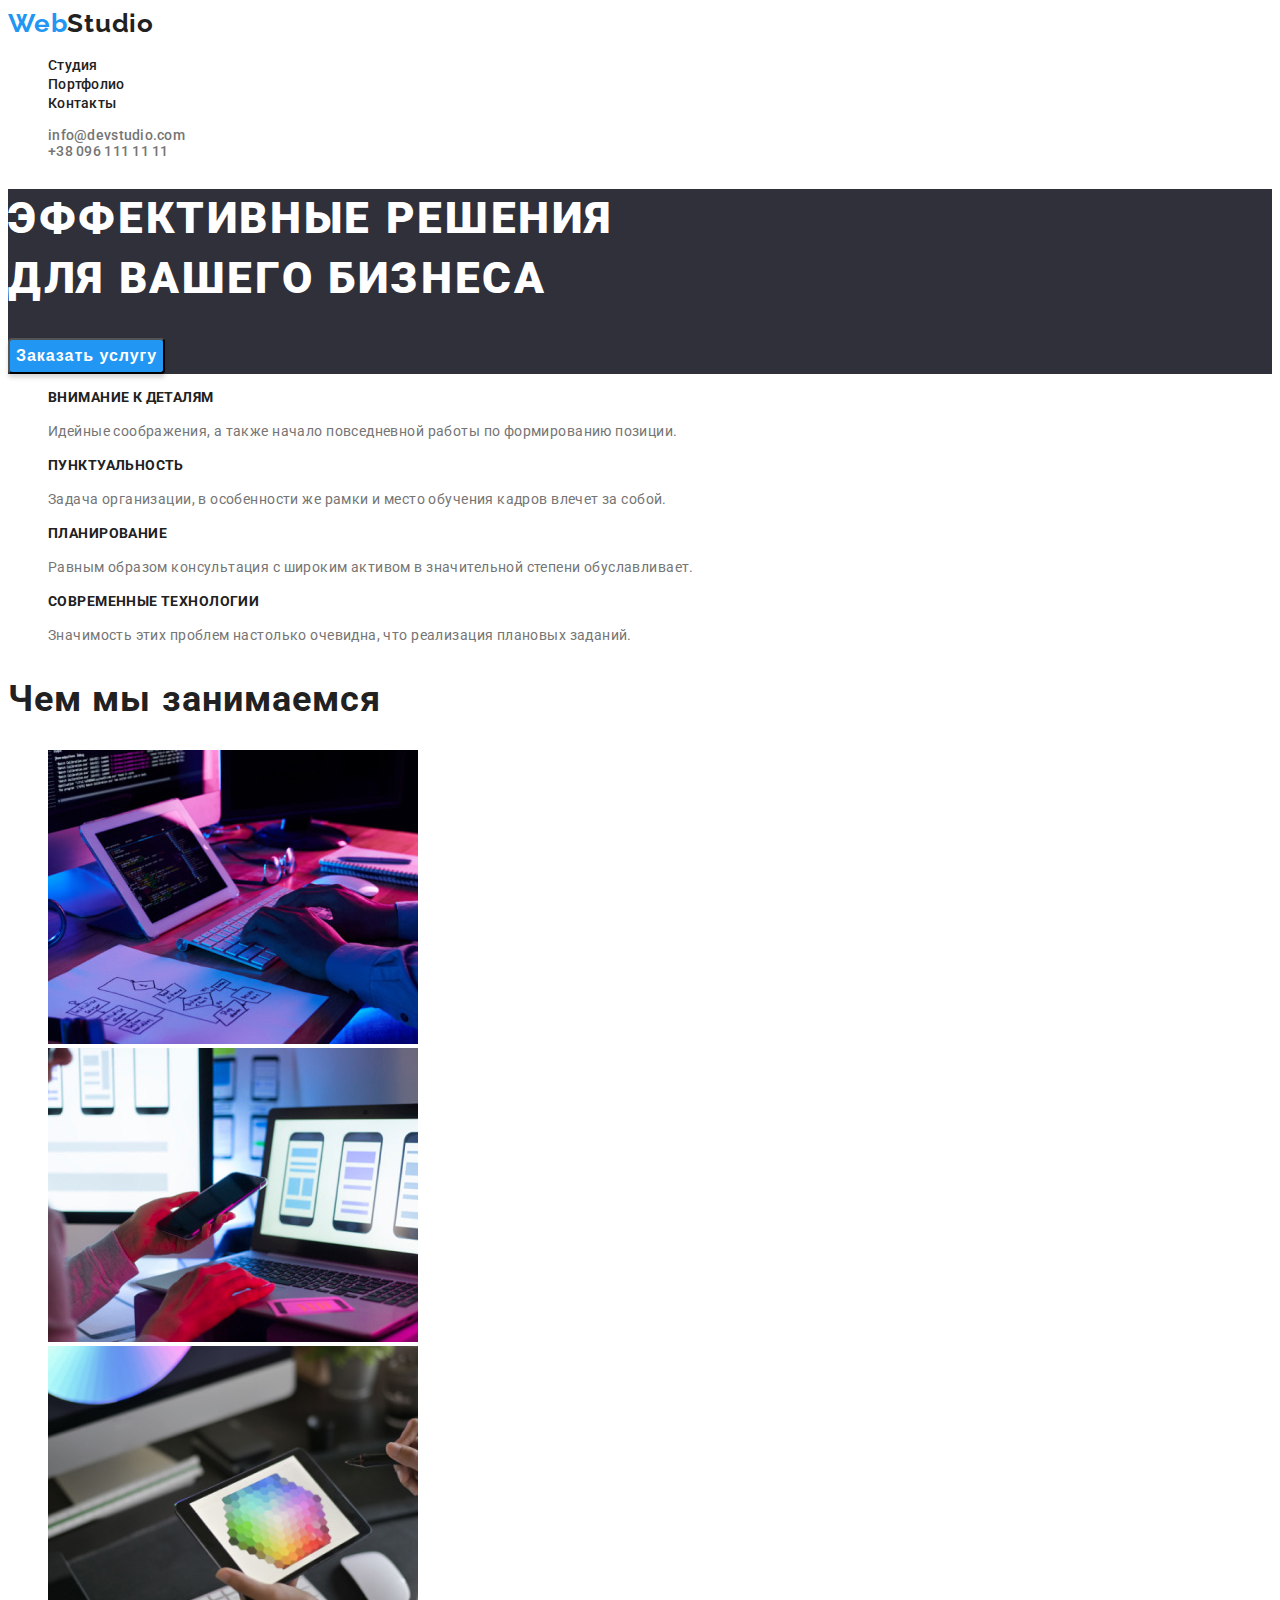
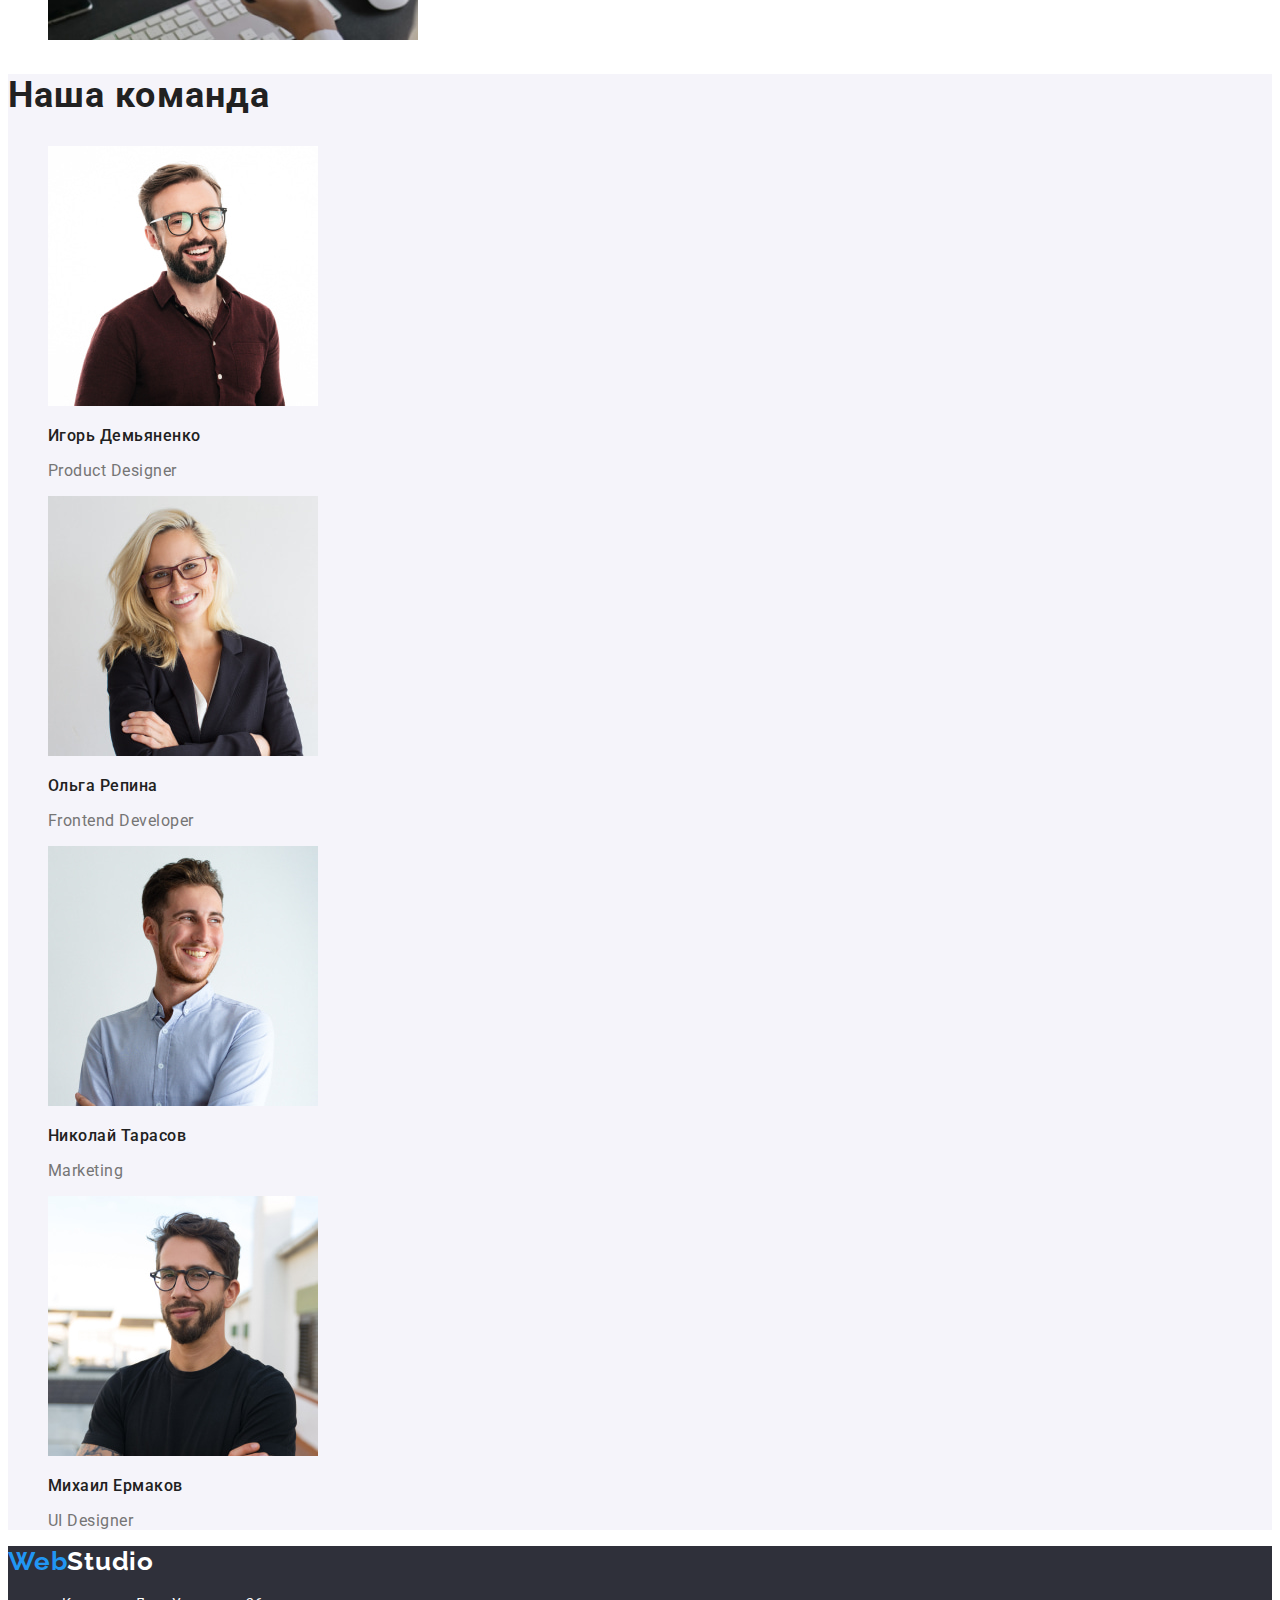
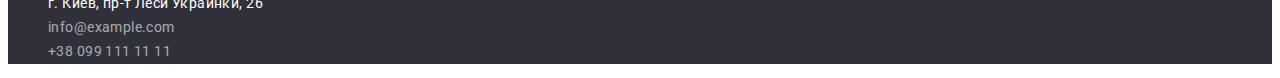
<file: index.html>
<!DOCTYPE html>
<html lang="en">
<head>
    <meta charset="UTF-8">
    <meta http-equiv="X-UA-Compatible" content="IE=edge">
    <meta name="viewport" content="width=device-width, initial-scale=1.0">
    <title>Document</title>
    <!-- Основные шрифты -->
    <link rel="preconnect" href="https://fonts.googleapis.com">
    <link rel="preconnect" href="https://fonts.gstatic.com" crossorigin>
    <link href="https://fonts.googleapis.com/css2?family=Raleway:wght@700&family=Roboto:wght@400;500;700;900&display=swap" rel="stylesheet">
     <!-- стили css -->
    <link rel="stylesheet" href="./css/styles.css"/> 

</head>
<body>
    <header class="header">
        <nav>
         <a href="./index.html" class="web-studio">Web<span class="logo-dark">Studio</span></a>

         <ul class="nav-main">
           <li><a href="" class="link">Студия</a></li>
           <li><a href="./portfolio.html" class="link">Портфолио</a></li>
           <li><a href="" class="link">Контакты</a></li>
         </ul>      
        </nav> 
        
        <ul class="nav-contacts">
           <li><a href="mailto:info@example.com" class="contact">info@devstudio.com</a></li>
           <li><a href="tel:+380991111111" class="contact">+38 096 111 11 11</a></li>
        </ul>
    </header>

    <main>
        <section class="hero">
            <h1 class="hero-title">Эффективные решения<br/> для вашего бизнеса</h1>
            <button class="hero-button">Заказать услугу</button>
        </section>

        <section class="features">
            <h2 class="features-title">Наши преимущества</h2>
            <ul>
               <li>
                   <h3 class="features-title-list">Внимание к деталям</h3>
                   <p class="features-text">Идейные соображения, а также начало повседневной работы по формированию позиции.</p>
                </li>
                <li>
                   <h3 class="features-title-list">Пунктуальность</h3>
                   <p class="features-text">Задача организации, в особенности же рамки и место обучения кадров влечет за собой.</p>
                </li>
                <li>
                   <h3 class="features-title-list">Планирование</h3>
                   <p class="features-text">Равным образом консультация с широким активом в значительной степени обуславливает.</p>
                </li>
                <li>
                   <h3 class="features-title-list">Современные технологии</h3>
                   <p class="features-text">Значимость этих проблем настолько очевидна, что реализация плановых заданий.</p>
               </li>
            </ul>
        </section>   

        <section class="work">
            <h2 class="work-title">Чем мы занимаемся</h2>
            <ul>
                <li><img src="./images/img1-optimized.jpg" alt="width 370px"></li>
                <li><img src="./images/img2-optimized.jpg" alt="width 370px"></li>
                <li><img src="./images/img3-optimized.jpg" alt="width 370px"></li>
            </ul>
        </section>

        <section class="team">
            <h2 class="team-title">Наша команда</h2>
            <ul>
                <li>
                    <img src="./images/Демьяненко-optimized.jpg" alt="width 270px">
                    <h3 class="team-member">Игорь Демьяненко</h3>
                    <p class="team-member-profession">Product Designer</p>
                </li>   
                <li>
                   <img src="./images/Репина-optimized.jpg" alt="width 270px">
                   <h3 class="team-member">Ольга Репина</h3>
                   <p class="team-member-profession">Frontend Developer</p>
               </li>   
               <li>
                    <img src="./images/Тарасов-optimized.jpg" alt="width 270px">
                    <h3 class="team-member">Николай Тарасов</h3>
                    <p class="team-member-profession">Marketing</p>
                </li>   
                <li>
                   <img src="./images/Ермаков-optimized.jpg" alt="width 270px">
                   <h3 class="team-member">Михаил Ермаков</h3>
                   <p class="team-member-profession">UI Designer</p>
               </li>   
            </ul>
        </section>
    </main>
   
    <footer class="footer">
     <a href="./index.html" class="web-studio">Web<span class="logo-light">Studio</span></a>

       <address class="address">
           <ul>
              <li><a href="https://www.google.com/maps/place/%D0%B1%D1%83%D0%BB.+%D0%9B%D0%B5%D1%81%D0%B8+%D0%A3%D0%BA%D1%80%D0%B0%D0%B8%D0%BD%D0%BA%D0%B8,+26,+%D0%9A%D0%B8%D0%B5%D0%B2,+02000/@50.4265807,30.5361971,17z/data=!3m1!4b1!4m5!3m4!1s0x40d4cf0e033ecbe9:0x57a4dffefec77da0!8m2!3d50.4265807!4d30.5383858" class="company-adress">г. Киев, пр-т Леси Украинки, 26</a></li>
          
              <li><a href="mailto:info@example.com" class="footer-contacts">info@example.com</a></li>
               
              <li><a href="tel:+380991111111" class="footer-contacts">+38 099 111 11 11</a></li>
           </ul> 
        </address>
     
    </footer>   
</body>
</html>
</file>
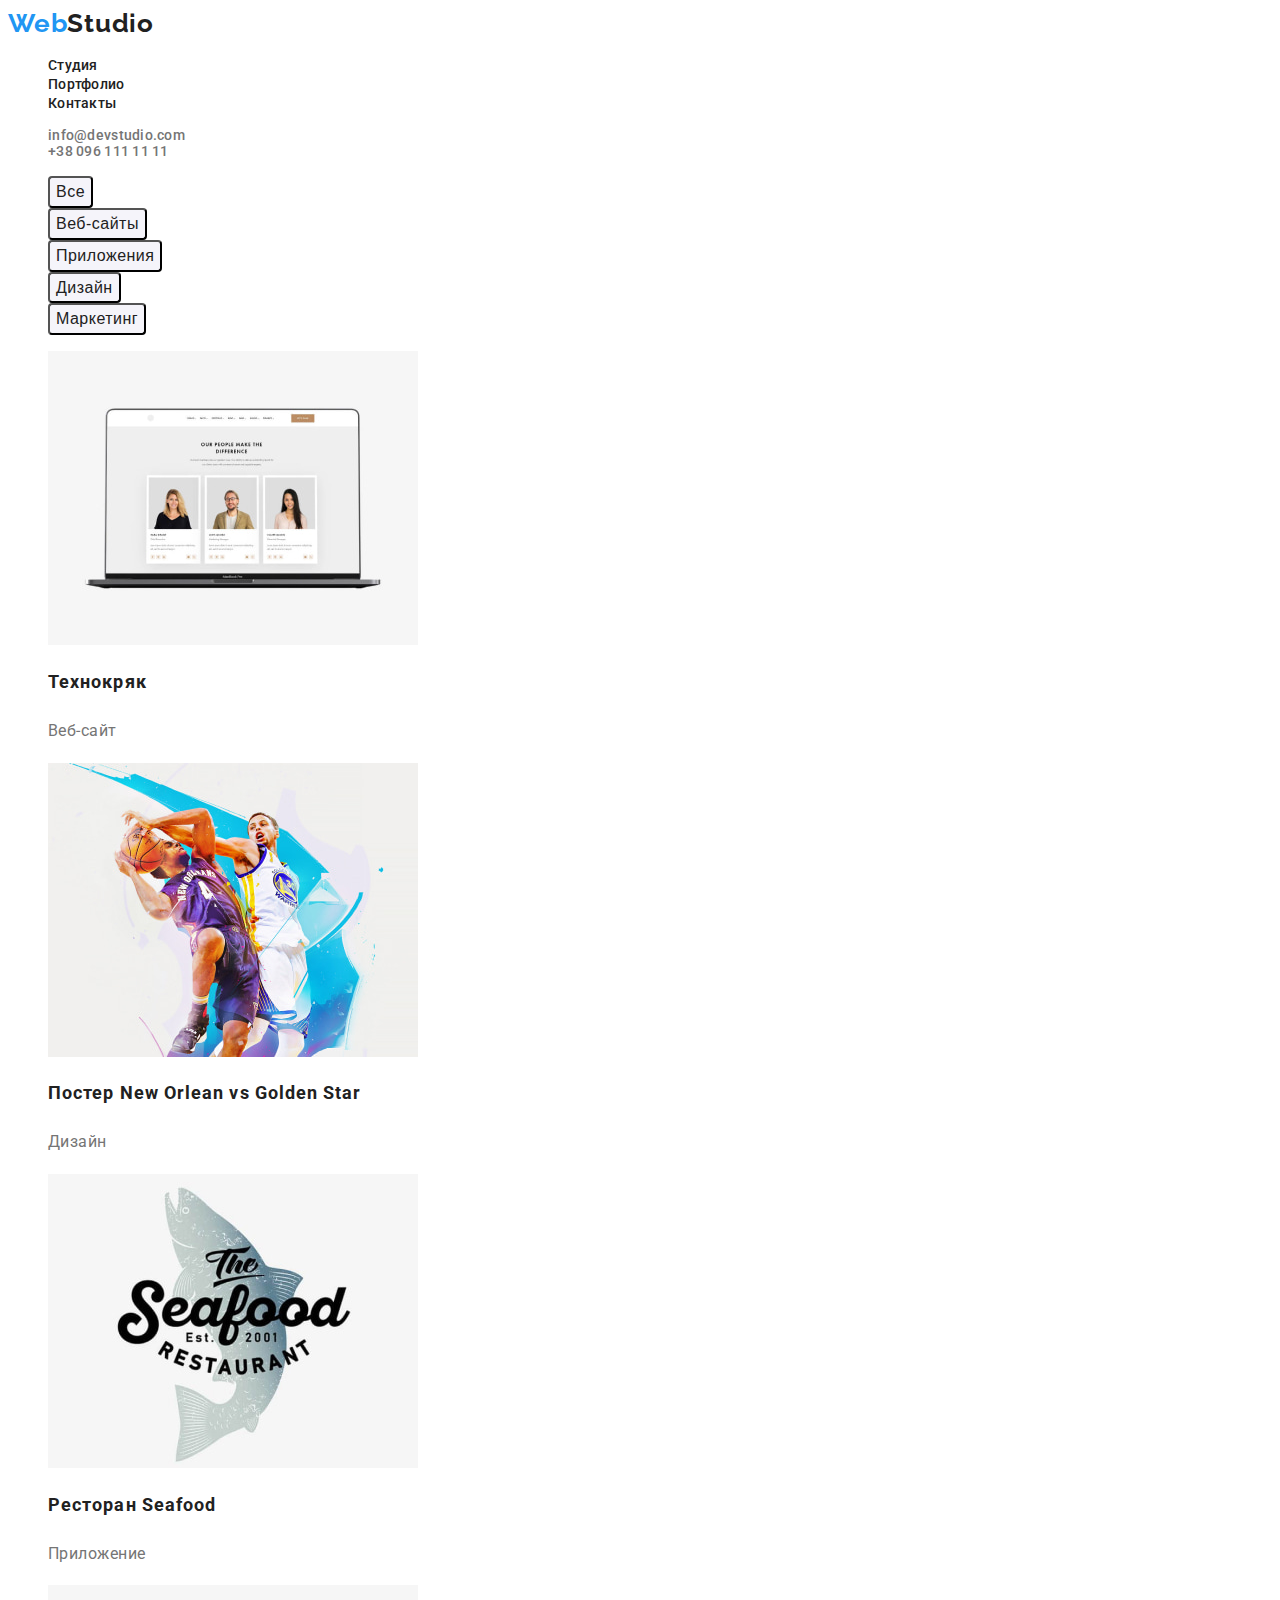
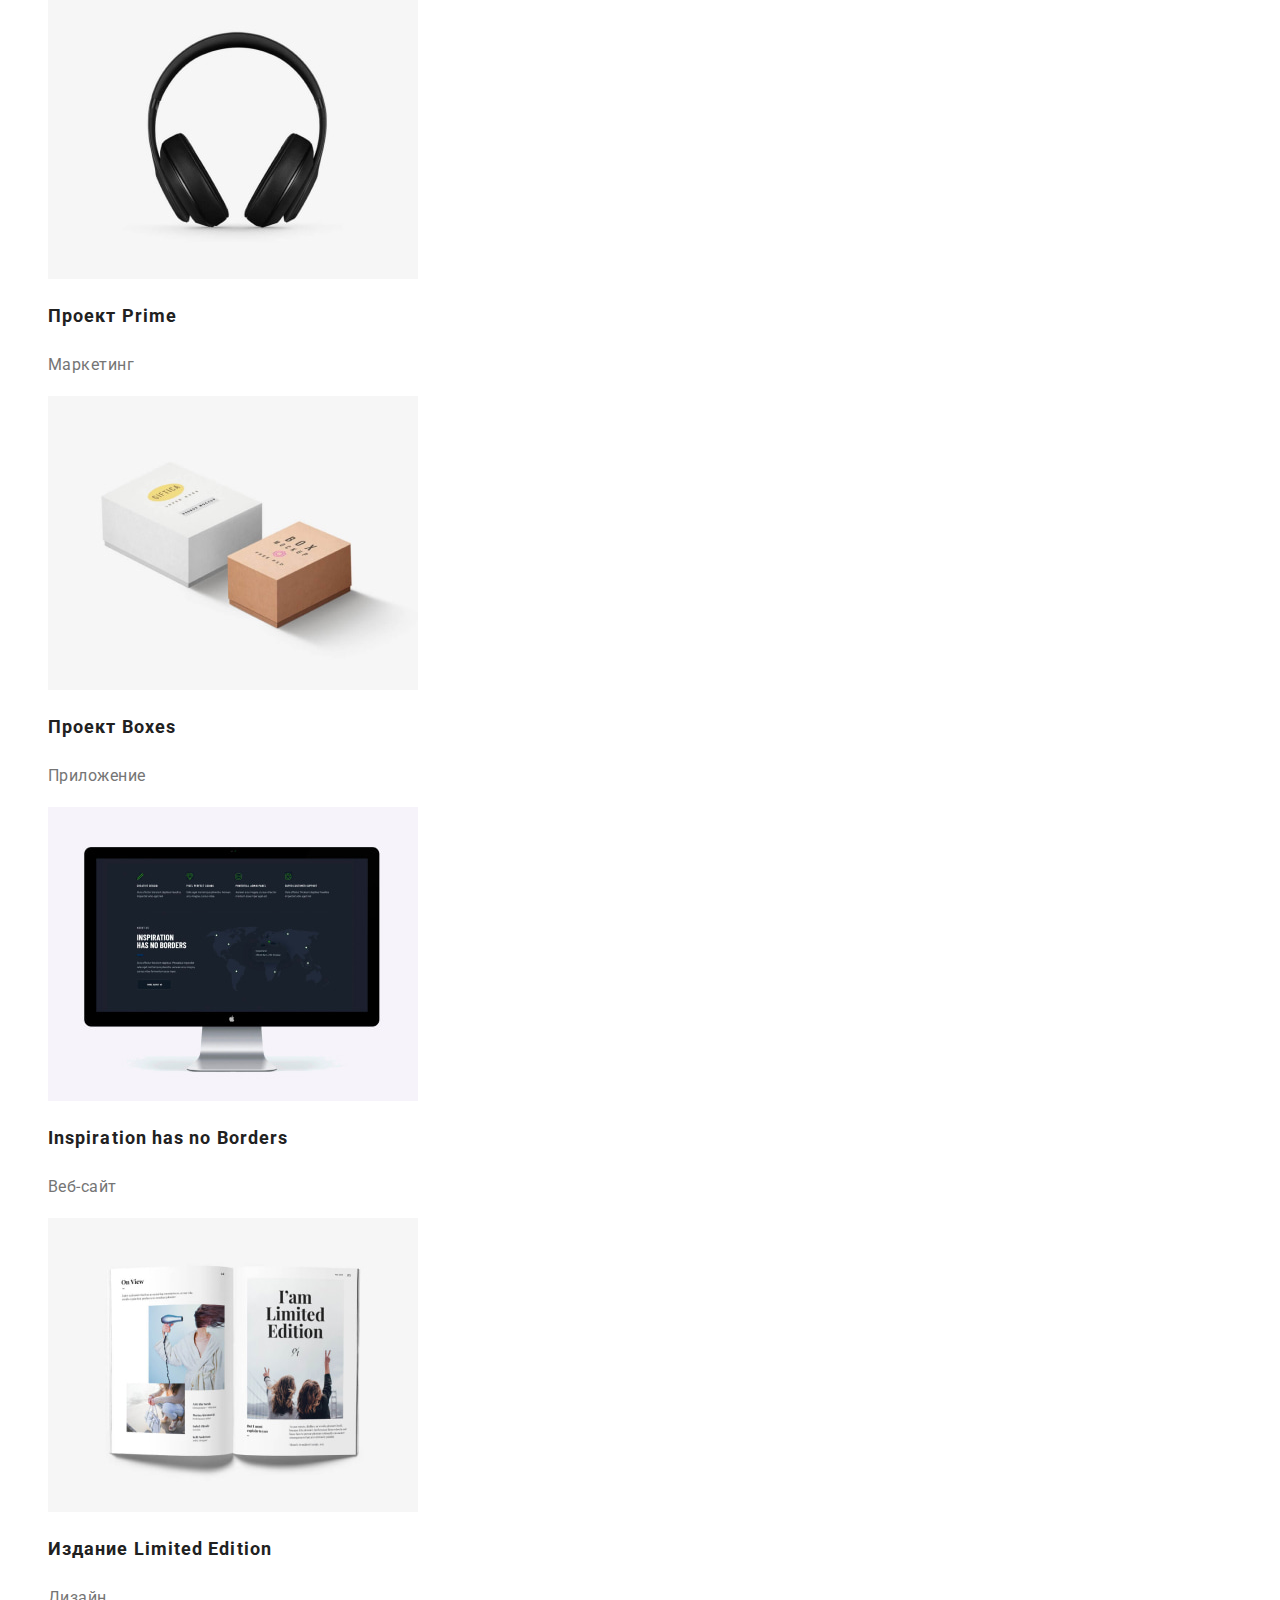
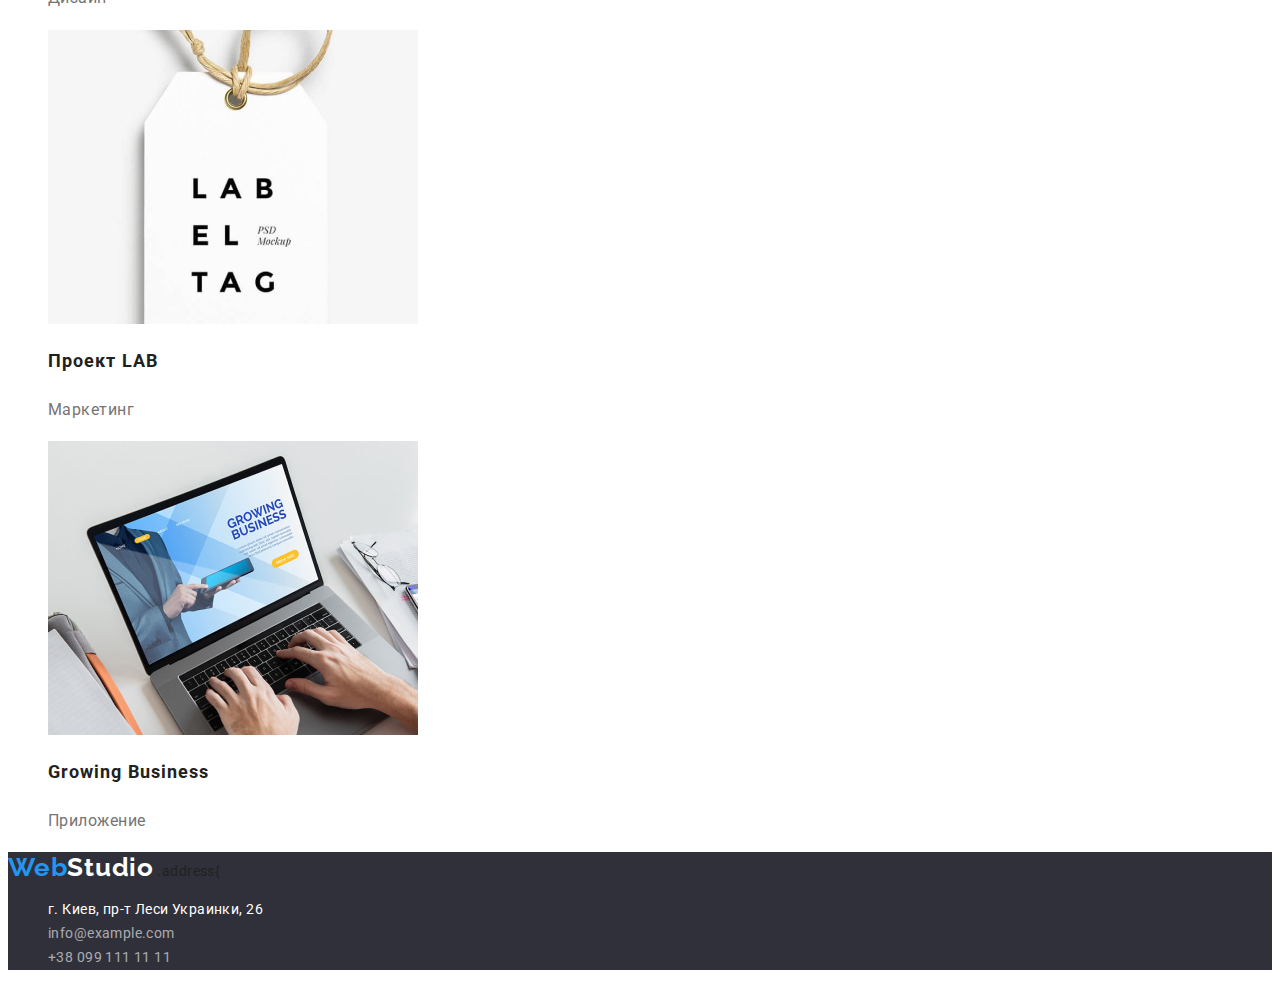
<file: portfolio.html>
<!DOCTYPE html>
<html lang="en">
<head>
    <meta charset="UTF-8">
    <meta http-equiv="X-UA-Compatible" content="IE=edge">
    <meta name="viewport" content="width=device-width, initial-scale=1.0">
    <title>Document</title>
    <!-- Основные шрифты -->
    <link rel="preconnect" href="https://fonts.googleapis.com">
    <link rel="preconnect" href="https://fonts.gstatic.com" crossorigin>
    <link href="https://fonts.googleapis.com/css2?family=Raleway:wght@700&family=Roboto:wght@400;500;700;900&display=swap" rel="stylesheet">
    <!-- стили css -->
    <link rel="stylesheet" href="./css/styles.css">

</head>
<body>
    <header class="header">
        <nav>
         <a href="./index.html" class="web-studio">Web<span class="logo-dark">Studio</span></a>

         <ul class="nav-main">
           <li><a href="" class="link">Студия</a></li>
           <li><a href="./portfolio.html" class="link">Портфолио</a></li>
           <li><a href="" class="link">Контакты</a></li>
         </ul>      
        </nav> 
        
        <ul class="nav-contacts">
           <li><a href="mailto:info@example.com" class="contact">info@devstudio.com</a></li>
           <li><a href="tel:+380991111111" class="contact">+38 096 111 11 11</a></li>
        </ul>
    </header>

    <main>
      <section class="buttons">
          <h1 class="buttons-title">Навигация в портфолио</h1>
          <ul>
              <li><button class="button-all">Все</button></li>
              <li><button class="button-web">Веб-сайты</button></li>
              <li><button class="button-apps">Приложения</button></li>
              <li><button class="button-design">Дизайн</button></li>
              <li><button class="button-marketing">Маркетинг</button></li>
          </ul>
      </section>

      <section class="examples">
          <ul>
            <li>
                <img src="./images/portfolio.images/Технокряк.jpg" alt="width 370px">
                <h2 class="examples-title">Технокряк</h2>
                <p class="examples-type">Веб-сайт</p>
            </li>

            <li>
                <img src="./images/portfolio.images/Постер-New-Orlean-vs-Golden-Star.jpg" alt="width 370px">
                <h2 class="examples-title">Постер New Orlean vs Golden Star</h2>
                <p class="examples-type">Дизайн</p>
            </li>

            <li>
                <img src="./images/portfolio.images/Ресторан-Seafood.jpg" alt="width 370px">
                <h2 class="examples-title">Ресторан Seafood</h2>
                <p class="examples-type">Приложение</p>
            </li>

            <li>
                <img src="./images/portfolio.images/Проект-Prime.jpg" alt="width 370px">
                <h2 class="examples-title">Проект Prime</h2>
                <p class="examples-type">Маркетинг</p>
            </li>

            <li>
                <img src="./images/portfolio.images/Проект-Boxes.jpg" alt="width 370px">
                <h2 class="examples-title">Проект Boxes</h2>
                <p class="examples-type">Приложение</p>
            </li>

            <li>
                <img src="./images/portfolio.images/Inspiration--has-no-Borders.jpg" alt="width 370px">
                <h2 class="examples-title">Inspiration has no Borders</h2>
                <p class="examples-type">Веб-сайт</p>
            </li>

            <li>
                <img src="./images/portfolio.images/Издание-Limited-Edition.jpg" alt="width 370px">
                <h2 class="examples-title">Издание Limited Edition</h2>
                <p class="examples-type">Дизайн</p>
            </li>

            <li>
                <img src="./images/portfolio.images/Проект-LAB.jpg" alt="width 370px">
                <h2 class="examples-title">Проект LAB</h2>
                <p class="examples-type">Маркетинг</p>
            </li>

            <li>
                <img src="./images/portfolio.images/Growing-Business.jpg" alt="width 370px">
                <h2 class="examples-title">Growing Business</h2>
                <p class="examples-type">Приложение</p>
            </li>
          </ul>
      </section>
    </main>

    <footer class="footer">
        <a href="./index.html" class="web-studio">Web<span class="logo-light">Studio</span></a>
   
.address{ 
          <address class="address">
              <ul>
                 <li><a href="https://www.google.com/maps/place/%D0%B1%D1%83%D0%BB.+%D0%9B%D0%B5%D1%81%D0%B8+%D0%A3%D0%BA%D1%80%D0%B0%D0%B8%D0%BD%D0%BA%D0%B8,+26,+%D0%9A%D0%B8%D0%B5%D0%B2,+02000/@50.4265807,30.5361971,17z/data=!3m1!4b1!4m5!3m4!1s0x40d4cf0e033ecbe9:0x57a4dffefec77da0!8m2!3d50.4265807!4d30.5383858" class="company-adress">г. Киев, пр-т Леси Украинки, 26</a></li>
             
                 <li><a href="mailto:info@example.com" class="footer-contacts">info@example.com</a></li>
                  
                 <li><a href="tel:+380991111111" class="footer-contacts">+38 099 111 11 11</a></li>
              </ul> 
           </address>
        
       </footer>   
   </body>
   </html>
</file>
<file: css/styles.css>
/* Цветовая гамма */
/* цвет основного текста  #212121 */
/* вторичный цвет текста #757575 */
/* белый #FFFFFF */
/* белый с прозрачностью color: rgba(255, 255, 255, 0.6); */
/* синий #2196F3 */
/* bgc героя и футера #2F303A */
/* bgc секции наши преимущества и чем мы занимаемся, портфолио #E5E5E5*/
/* bgc наша команда   #F5F4FA*/
/* font-family: 'Raleway', sans-serif;
   font-family: 'Roboto', sans-serif; */
:root{
    --main-color: #212121;
    --secondary-color: #757575;
    --white-color: #FFFFFF;
    --transparency-white-color: rgba(255, 255, 255, 0.6);
    --blue-color: #2196F3;
    --hero-footer-bgc: #2F303A;
    --portfolio-bgc: #E5E5E5;
    --team-bgc: #F5F4FA;
}

body {
    font-family: Roboto, sans-serif;
    color: var(--main-color);
}

/* header */
.header {
    background-color: var(--white-color);

}
.web-studio {
    font-family: Raleway, sans-serif;
    font-weight: 700;
    font-size: 26px;
    line-height: 1.19;
    letter-spacing: 0.03em;

    color: var(--blue-color);
}

.logo-dark{
    color: var(--main-color);
}

.nav-main .link {
    font-weight: 500;
    font-size: 14px;
    line-height: 1.14;
    letter-spacing: 0.02em;
    color: var(--main-color);
}

.nav-contacts,
.contact {
    font-weight: 500;
    font-size: 14px;
    line-height: 1.14;
    letter-spacing: 0.02em;
    color: var(--secondary-color);
}

.nav-main .link:hover,
.nav-main .link:focus,
.nav-contacts .contact:hover,
.nav-contacts .contact:focus {
    color: var(--blue-color);
}

.web-studio,
.link,
.contact {
    text-decoration: none
}


/* main */
/* hero */
.hero {
    background: var(--hero-footer-bgc);
}

.hero-title {
    font-weight: 900;
    font-size: 44px;
    line-height: 1.36;
    letter-spacing: 0.06em;
    text-transform: uppercase;
    color: var(--white-color);  
}

.hero-button {
    font-weight: 700;
    font-size: 16px;
    line-height: 1.87;
    letter-spacing: 0.06em;
    color: var(--white-color);    
    background: var(--blue-color);
    box-shadow: 0px 4px 4px rgba(0, 0, 0, 0.15);
    border-radius: 4px;
}

/* features */
.features-title{
    display: none;
}

.features-title-list{
    font-weight: 700;
    font-size: 14px;
    line-height: 1.14;
    letter-spacing: 0.03em;
    text-transform: uppercase;
    color: var(--main-color);
}

.features-text{
    font-size: 14px;
    line-height: 1.71;
    letter-spacing: 0.03em;
    color: var(--secondary-color);
}

/* work */
.work-title,
.team-title {
    font-weight: 700;
    font-size: 36px;
    line-height: 1.17;
    letter-spacing: 0.03em;
    color: var(--main-color);
}

/* team */
.team {
    background-color: var(--team-bgc);
}
.team-member{
    font-weight: 500;
    font-size: 16px;
    line-height: 1.19;
    letter-spacing: 0.03em;
    color: var(--main-color);
}

.team-member-profession{
    font-size: 16px;
    line-height: 1.19;
    letter-spacing: 0.03em;
    color: var(--secondary-color);
}

/* buttons-portfolio */
.buttons-title {
    display: none;
}

.button-all,
.button-web,
.button-apps,
.button-design,
.button-marketing{
    font-weight: 500;
    font-size: 16px;
    line-height: 1.62;
    letter-spacing: 0.03em;
    color: var(--main-color);
    background: #F5F4FA;
    border-radius: 4px;
    cursor: pointer;
}

.button-all:hover,
.button-web:hover,
.button-apps:hover,
.button-design:hover,
.button-marketing:hover {
    color: var(--white-color);
    background: var(--blue-color);
    box-shadow: 0px 3px 1px rgba(0, 0, 0, 0.1), 0px 1px 2px rgba(0, 0, 0, 0.08), 0px 2px 2px rgba(0, 0, 0, 0.12);
    border-radius: 4px;
}

.button-all:focus,
.button-web:focus,
.button-apps:focus,
.button-design:focus,
.button-marketing:focus {
    color: var(--white-color);
    background: var(--blue-color);
    box-shadow: 0px 3px 1px rgba(0, 0, 0, 0.1), 0px 1px 2px rgba(0, 0, 0, 0.08), 0px 2px 2px rgba(0, 0, 0, 0.12);
    border-radius: 4px;
}

.examples-title-main{
    display: none;
}

.examples-title{
    font-weight: 700;
    font-size: 18px;
    line-height: 2.00;
    letter-spacing: 0.06em;
    color: var(--main-color);
}

.examples-type{
    font-size: 16px;
    line-height: 1.89;
    letter-spacing: 0.03em;
    color: var(--secondary-color);
}

/* footer */
.footer{
    background: var(--hero-footer-bgc); 
    font-size: 14px;
    line-height: 1.71;
    letter-spacing: 0.03em;
}

.logo-light{
    color: var(--white-color);
} 

.address{ 
    font-style: normal;
}
.company-adress {
    color: var(--white-color);
}

.footer-contacts {
    color: var(--transparency-white-color);
}

.company-adress,
.footer-contacts {
    text-decoration: none
}

/*Убираем маркеры списка*/
li {
    list-style-type: none;
}
</file>
